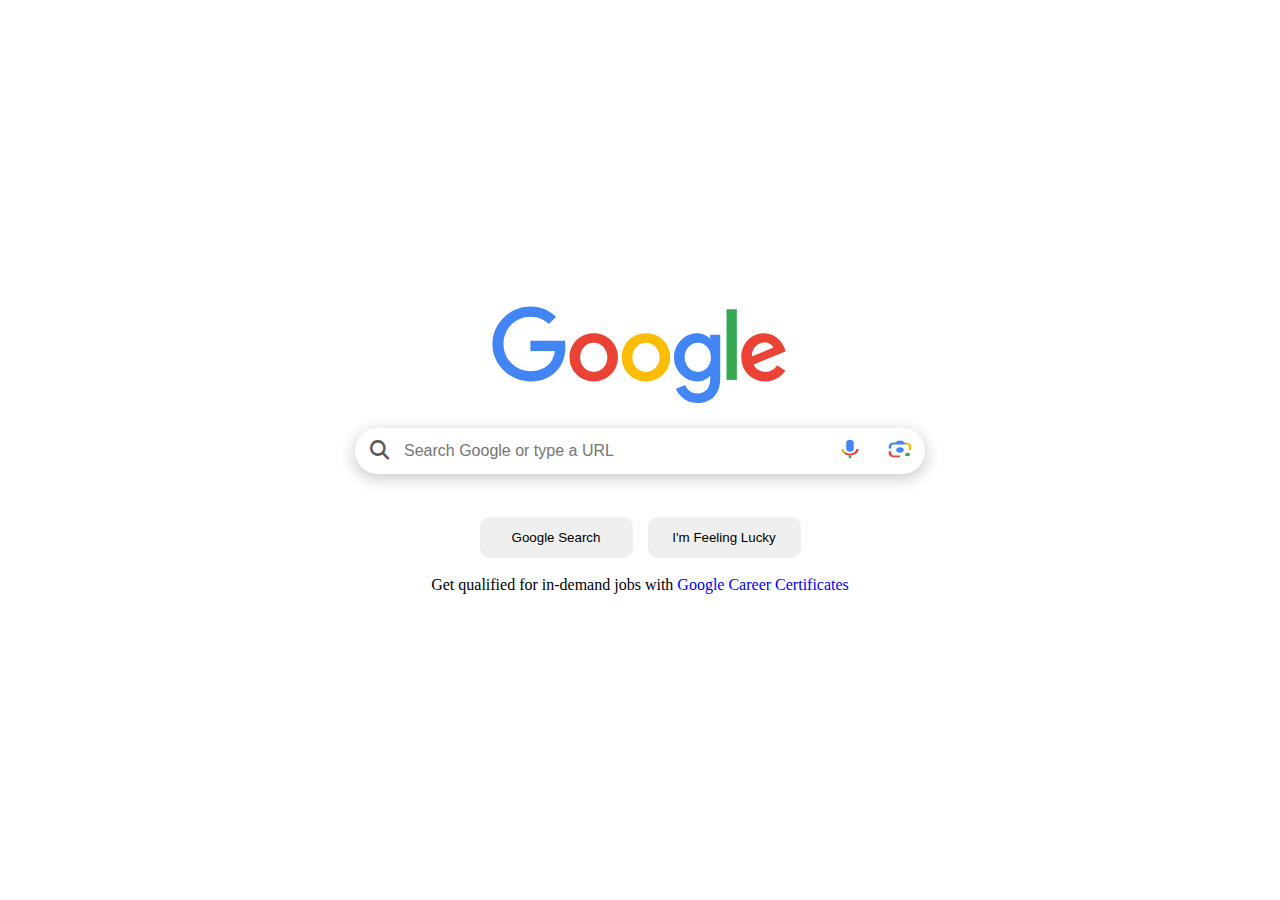
<file: index.html>
<!DOCTYPE html>
<html lang="en">
<head>
    <meta charset="UTF-8">
    <meta name="viewport" content="width=device-width, initial-scale=1.0">
    <title>Google</title>
    <link rel="shortcut icon" href="https://t3.ftcdn.net/jpg/05/18/09/32/360_F_518093233_bYlgthr8ZLyAUQ3WryFSSSn3ruFJLZHM.jpg" type="Google/x-icon">
    <link rel="stylesheet" href="style.css">
    <link rel="stylesheet" href="https://cdnjs.cloudflare.com/ajax/libs/font-awesome/6.7.2/css/all.min.css" integrity="sha512-Evv84Mr4kqVGRNSgIGL/F/aIDqQb7xQ2vcrdIwxfjThSH8CSR7PBEakCr51Ck+w+/U6swU2Im1vVX0SVk9ABhg==" crossorigin="anonymous" referrerpolicy="no-referrer" />
</head>
<body>
    <div class="main-container">
        <div class="section">
            <img src="./image/google_logo.svg" alt="google">
        </div>
        <div class="second_section"> 
            <div class="search_icon">
                <form action="./wikipedia/wikipedia.html">
                    <button class="button1" type="submit">
                        <i class="fa-solid fa-magnifying-glass"></i>
                    </button>
                    <div class="input_text">
                        <input type="text" name="search" placeholder="Search Google or type a URL" class="text" 
                        required>
                    </div>
                    <div class="microphone">
                        <img src="image/mic.svg" alt="microphone">
                    </div>
                    <div class="camera">
                        <img src="image/camera.svg" alt="camera">
                    </div>
                </form>
            </div>
            <div class="button_2">
                    <button>Google Search</button>
                    <button>I'm Feeling Lucky</button>
            </div>
        </div>
        <div class="para">
            <p>Get qualified for in-demand jobs with <span>Google Career Certificates</span></p>
        </div>
        
    </div>
</body>
</html>
</file>
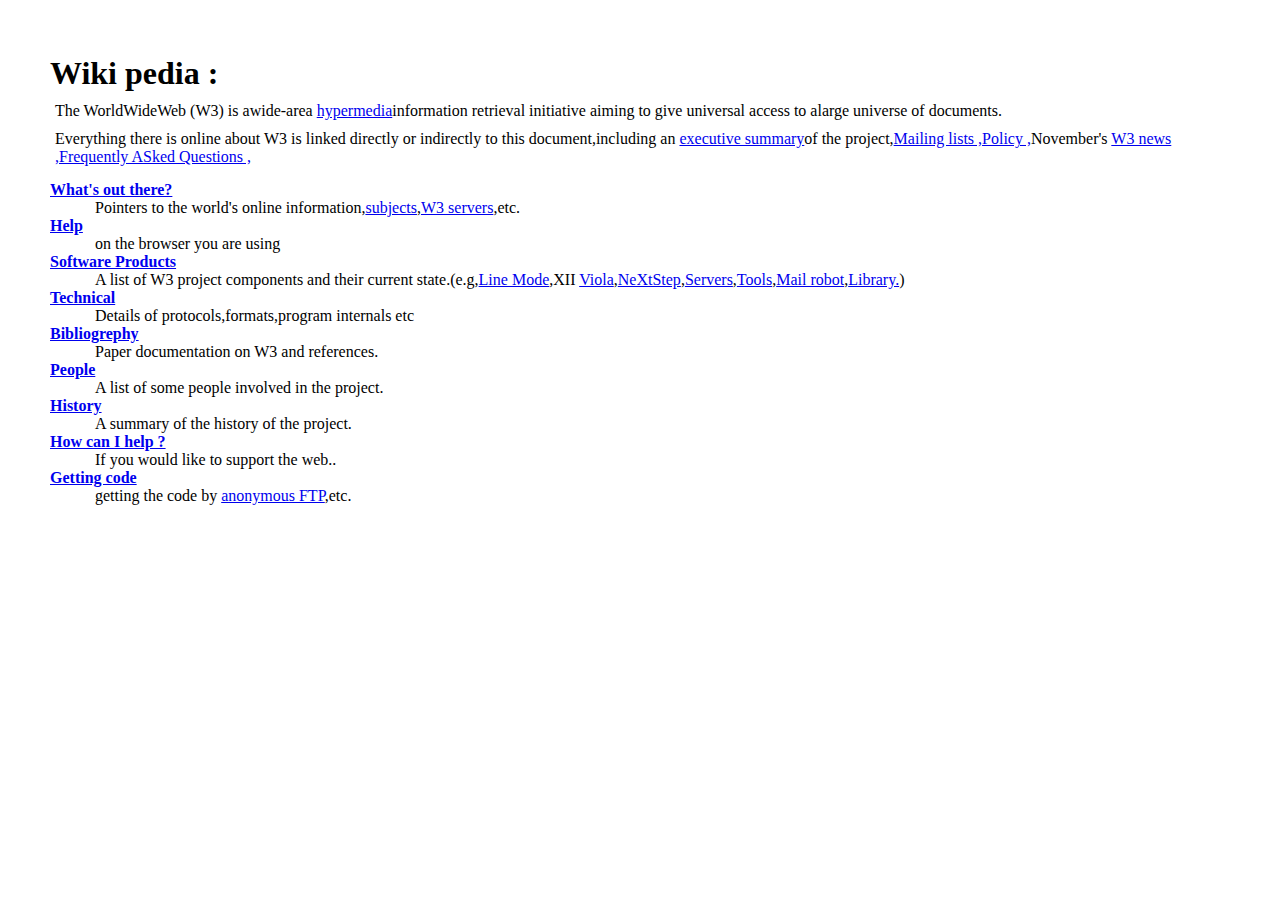
<file: wikipedia/wikipedia.html>
<!DOCTYPE html>
<html lang="en">
<head>
    <meta charset="UTF-8">
    <meta name="viewport" content="width=device-width, initial-scale=1.0">
    <title>wikipedia</title>
    <link rel="shortcut icon" href="https://www.svgrepo.com/show/10436/wikipedia.svg" type="image/x-icon">
    <link rel="stylesheet" href="wikipedia.css">
</head>
<body>
    <div class="main-container">
    <div class="heading">
        <h1>Wiki pedia :</h1>
    </div>
    <div class="secondpara">
        <p>The WorldWideWeb (W3) is awide-area <a href="./wikipediasite/wikipediasite.html">hypermedia</a>information retrieval initiative aiming to give universal access to alarge universe of documents.</p>
    </div>
    <div class="thirdpara">
        <p>Everything there is online about W3 is linked directly or indirectly to this document,including an <a href="./wikipediasite/wikipediasite.html">executive summary</a>of the project,<a href="./wikipediasite/wikipediasite.html">Mailing lists ,</a><a href="./wikipediasite/wikipediasite.html">Policy ,</a>November's <a href="./wikipediasite/wikipediasite.html">W3 news ,</a><a href="./wikipediasite/wikipediasite.html">Frequently ASked Questions ,</a></p>
    </div>
    <div class="fouthpara">
        <h4><a href="./wikipediasite/wikipediasite.html">What's out there?</a></h4>
    </div>
    <div class="fifthpara">
       <p>Pointers to the world's online information,<a href="./wikipediasite/wikipediasite.html">subjects</a>,<a href="./wikipediasite/wikipediasite.html">W3 servers</a>,etc.</p> 
    </div>
    <div class="para">
        <h4><a href="./wikipediasite/wikipediasite.html">Help</a></h4>
    </div>
    <div class="fifthpara">
        <p>on the browser you are using</p> 
     </div>
     <div class="para">
        <h4><a href="./wikipediasite/wikipediasite.html">Software Products</a></h4>
    </div>
    <div class="fifthpara">
        <p>A list of W3 project components and their current state.(e.g,<a href="./wikipediasite/wikipediasite.html">Line Mode</a>,XII <a href="./wikipediasite/wikipediasite.html">Viola</a>,<a href="./wikipediasite/wikipediasite.html">NeXtStep</a>,<a href="./wikipediasite/wikipediasite.html">Servers</a>,<a href="./wikipediasite/wikipediasite.html">Tools</a>,<a href="./wikipediasite/wikipediasite.html">Mail robot</a>,<a href="./wikipediasite/wikipediasite.html">Library.</a>)</p> 
     </div>
     <div class="para">
        <h4><a href="./wikipediasite/wikipediasite.html">Technical</a></h4>
    </div>
    <div class="fifthpara">
        <p>Details of protocols,formats,program internals etc</p> 
     </div>
     <div class="para">
        <h4><a href="./wikipediasite/wikipediasite.html">Bibliogrephy</a></h4>
    </div>
    <div class="fifthpara">
        <p>Paper documentation on W3 and references.</p> 
     </div>
     <div class="para">
        <h4><a href="./wikipediasite/wikipediasite.html">People</a></h4>
    </div>
    <div class="fifthpara">
        <p>A list of some people involved in the project.</p> 
     </div>
     <div class="para">
        <h4><a href="./wikipediasite/wikipediasite.html">History</a></h4>
    </div>
    <div class="fifthpara">
        <p>A summary of the history of the project.</p> 
     </div>
     <div class="para">
        <h4><a href="./wikipediasite/wikipediasite.html">How can I help ?</a></h4>
    </div>
    <div class="fifthpara">
        <p>If you would like to support the web..</p> 
     </div>
     <div class="para">
        <h4><a href="./wikipediasite/wikipediasite.html">Getting code</a></h4>
    </div>
    <div class="fifthpara">
        <p>getting the code by <a href="./wikipediasite/wikipediasite.html">anonymous FTP</a>,etc.</p> 
     </div>
    </div>
</body>
</html>
</file>
<file: style.css>
*{
    margin: 0%;
    padding: 0%;
    box-sizing: border-box;
}
.main-container{
    display: flex;
    height: 100vh;
    flex-direction: column;
    align-items: center;
    justify-content: center;
}
.section>img{
     height: 100px;
}
.second_section{
    padding-block: 18px;
}
.search_icon{
    background-color:#ffffff;
    height: 46px;
    width: 570px;
    border-radius: 50px;
    box-shadow: 0px 4px 15px 1.5px rgba(14, 14, 15, 0.2);
}
.search_icon>form{
    display: flex;
    align-items: center;
    justify-content: center;
}

.button1{

    background-color: transparent;
    border: 1px solid transparent;
    height: 46px;
    width: 50px;
    color: rgb(86, 87, 89);
    font-size: 1.2rem;
}

.text{
    font-size: 1rem;
    border: none;
    height: 46px;
    width: 421px;
}
.microphone>img{
    height: 42px; 
    width: 50px;
    padding: .6rem; 
}
.camera>img{
    height: 42px; 
    width: 50px;
    padding: .6rem;  
}
.button_2{
    display: flex;
    justify-content: center;
    align-items: center;
    gap: 15px;
    margin-top: 4.8vh;
}
.button_2>button{
    width: 153px;
    height: 41px;
    border: transparent;
    border-radius: 10px;
}
.para{
    display: flex;
    justify-content: center;
}
.para>p>span{
    color: blue;
}
</file>
<file: wikipedia/wikipedia.css>
*{
    margin: 0;
    padding: 0;
    box-sizing: border-box;
}
.main-container{
    
    width: 100vw;
    height: 100vh;
    padding: 50px;
    
}
.heading{
    font-size: 1rem;
    padding-block: 5px;
}
.secondpara{
    padding: 5px;
}
.thirdpara{
    padding: 5px;
}
.fouthpara{
    padding-top: 10px;
}
.fifthpara{
    margin-left: 45px;
}
</file>
